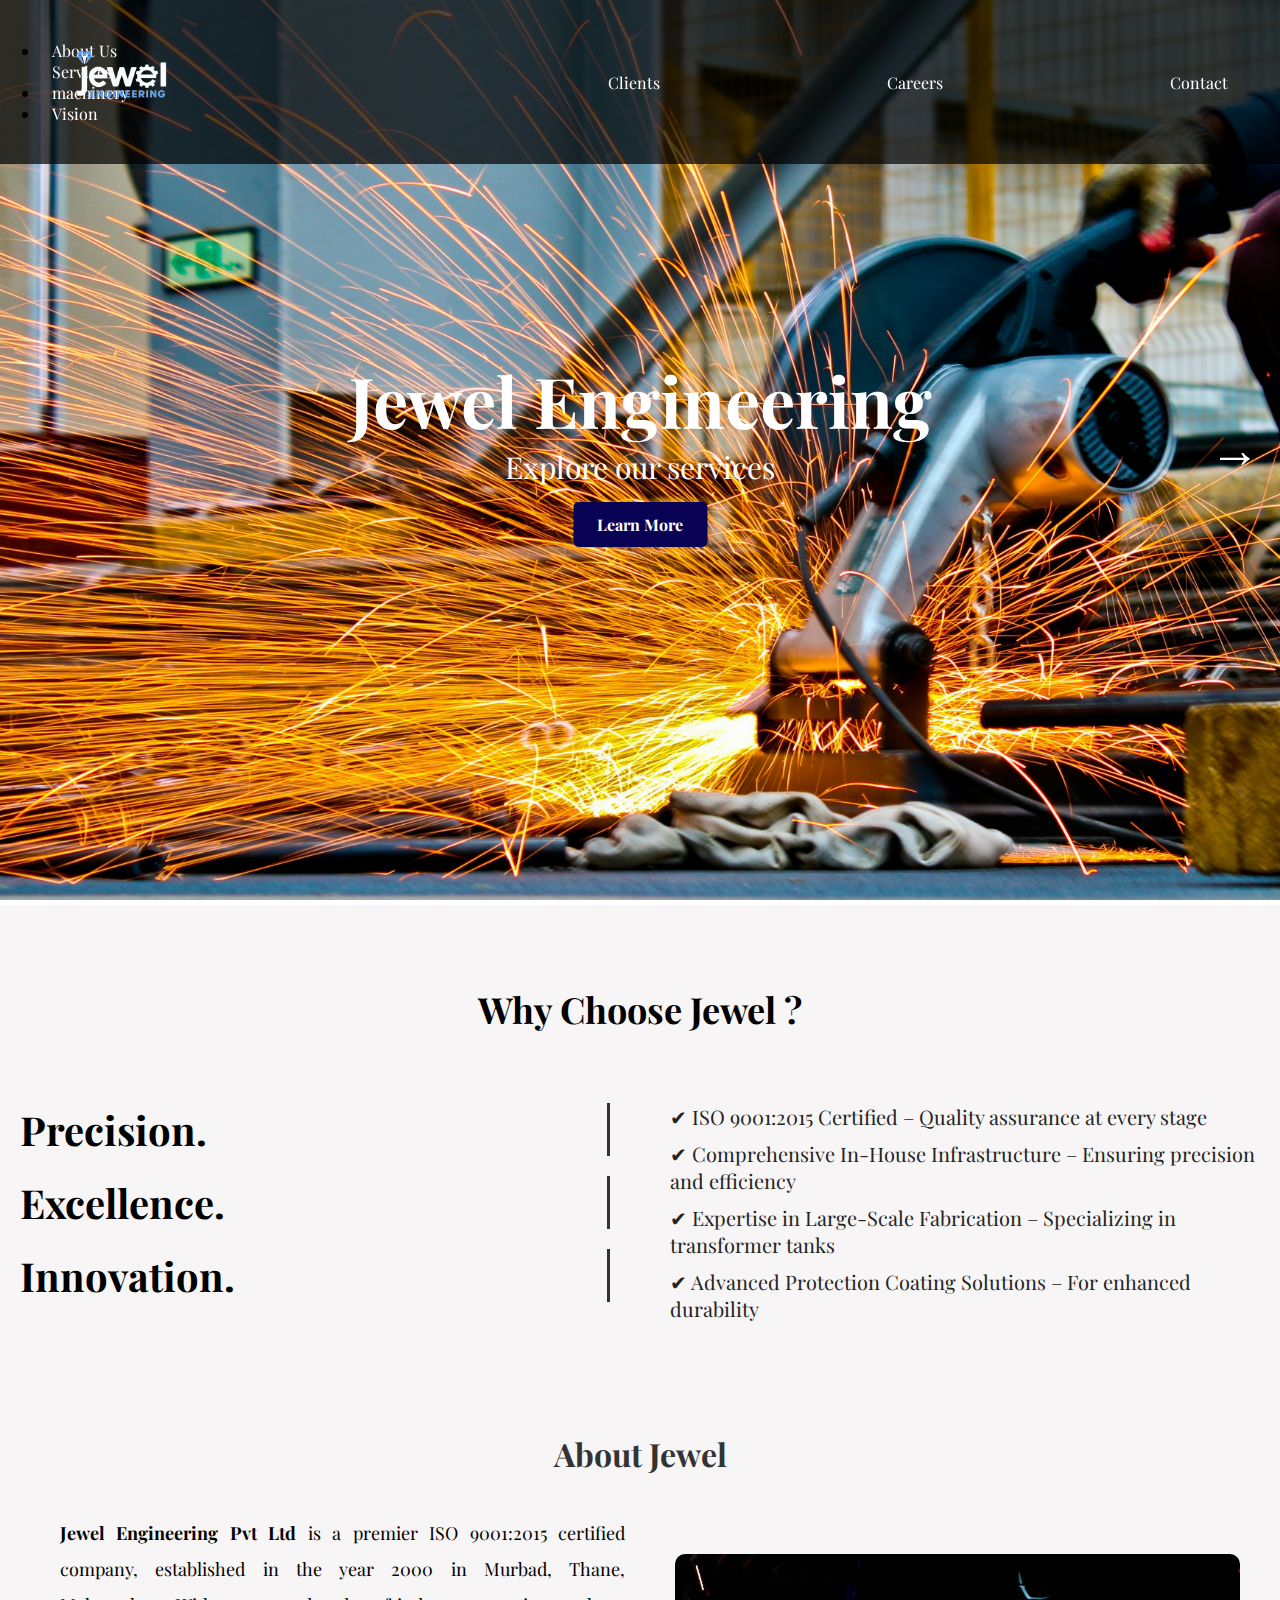
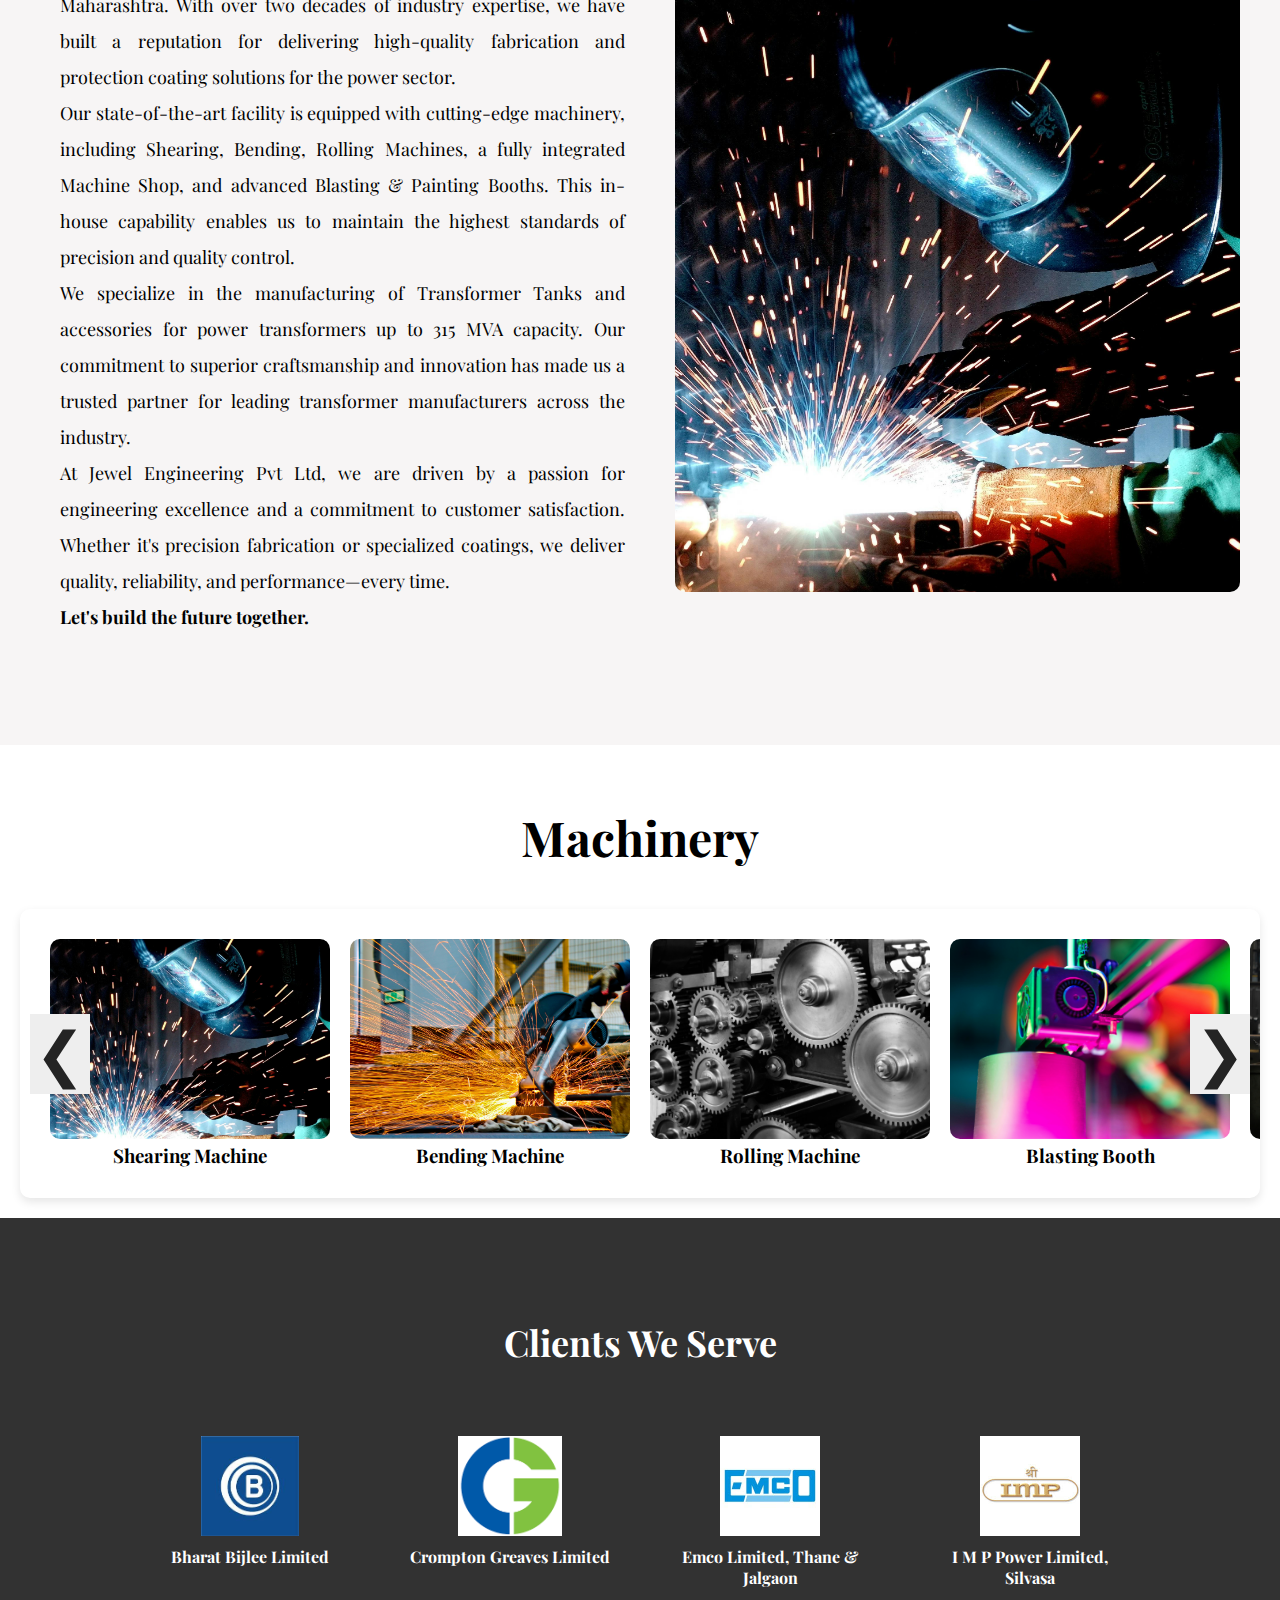
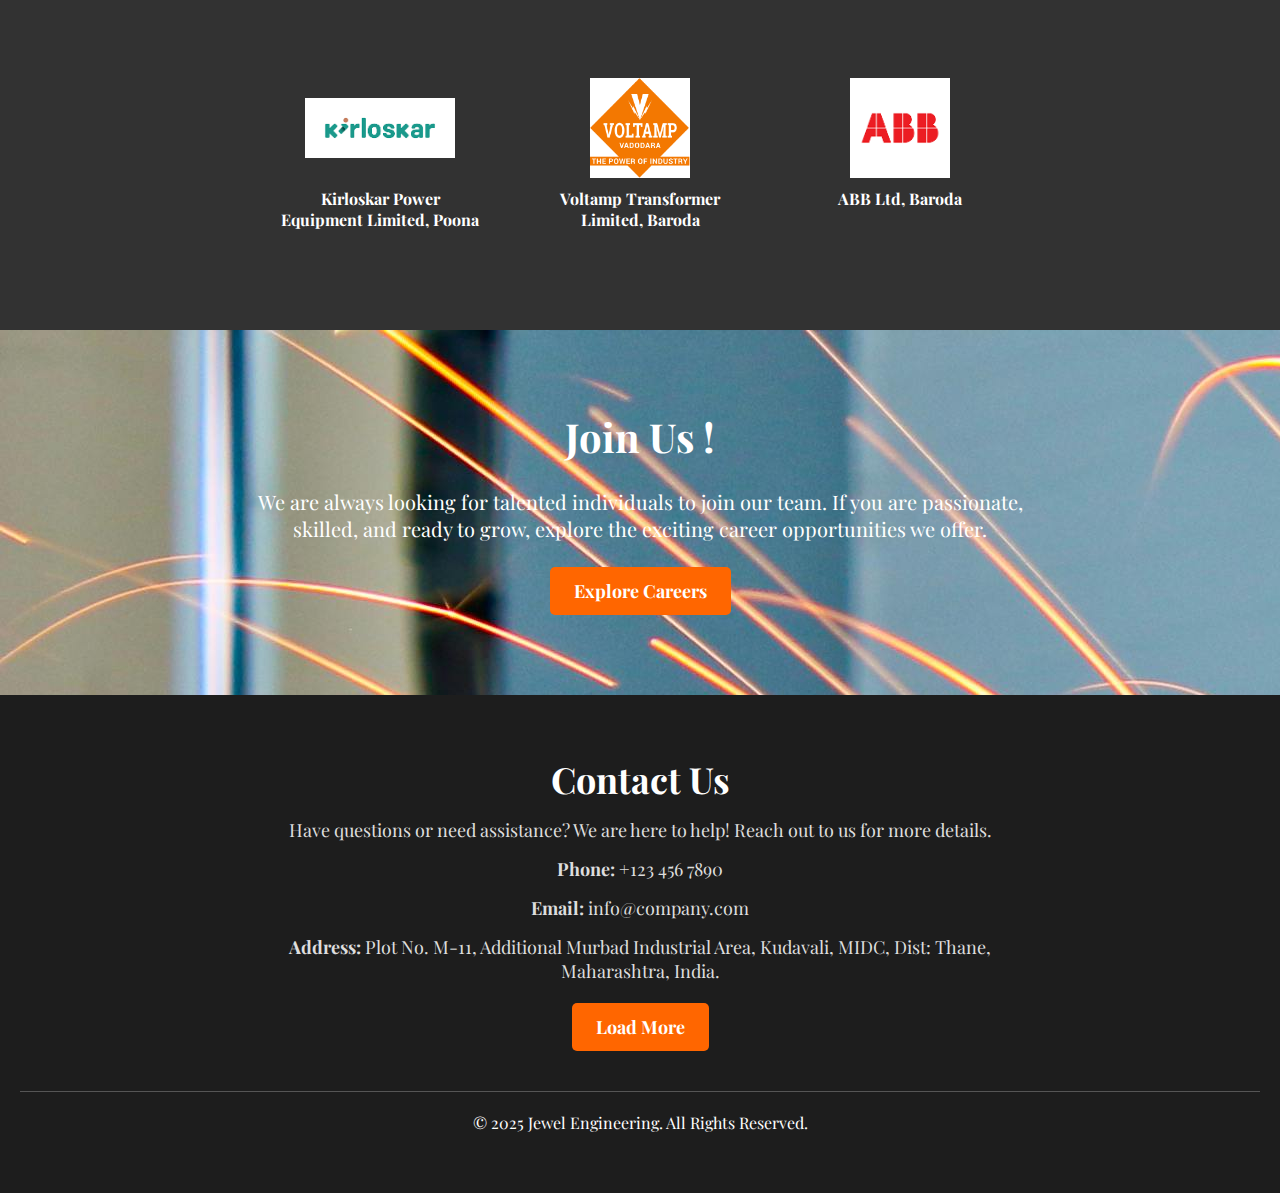
<file: Index.html>
<!DOCTYPE html>
<html lang="en">
<head>
    <meta charset="UTF-8">
    <meta name="viewport" content="width=device-width, initial-scale=1.0">
    <meta http-equiv="X-UA-Compatible" content="ie=edge">
    <title>Home Page</title>
    <link href="https://fonts.googleapis.com/css2?family=Poppins:wght@400;600&display=swap" rel="stylesheet">
    <link rel="stylesheet" href="style.css">
</head>
<body>

    <!-- Navbar Section -->
    <nav class="navbar">
        <div class="nav-container">
            <!-- Left Links -->
            <div class="nav-left">
                <ul>
                    <li><a href="#about-us">About Us</a></li>
                    <li class="dropdown">
                        <a href="services.html" id="servicesMenu">Services</a>
                        <ul class="dropdown-menu" id="dropdownMenu">
                            <li><a href="services.html?section=General-Fabrications">General Fabrications</a></li>
                            <li><a href="services.html?section=sheet-facility">SHEET FACILITY</a></li>
                            <li><a href="services.html?section=bending-facility">BENDING FACILITY</a></li>
                            <li><a href="services.html?section=rolling-facility">ROLLING FACILITY</a></li>
                            <li><a href="services.html?section=blasting-painting">BLASTING & PAINTING SERVICES</a></li>
                            <li><a href="services.html?section=non-ferrous-welding">NON FERROUS WELDING</a></li>
                            <li><a href="services.html?section=pneumatic-testing">PNEUMATIC TESTING SERVICES</a></li>
                            <li><a href="services.html?section=vacuum-testing">VACUUM TESTING SERVICES</a></li>
                        </ul>
                    </li>
                    <li><a href="#machinery-section">machinery</a></li>
                    <li><a href="#">Vision</a></li>
                </ul>
            </div>
            
            <!-- Logo (Centered) -->
            <div class="logo">
                <a href="index.html">
                <img src="Jewel_logo_withoutBG.png" alt="Jewel Engineering">   
            </div>
                    <li><a href="#clients-section">Clients</a></li>
                    <li><a href="Careers.HTML"  id="Careers">Careers</a></li>
                    <li><a href="Contact.HTML" id="Contact">Contact</a></li>
                </ul>
            </div>
        </div>
    </nav>

    <!-- Background Image Section (Slider) -->
    <section class="hero">
        <div class="slider">
            <!-- Slide 1 -->
            <div class="slide active">
                <img src="image2.jpg" alt="Image 1">
                <div class="text-overlay">
                    <h1>Jewel Engineering</h1>
                    <p>Explore our services </p>
                    <a href="services.html" class="slide-btn">Learn More</a>
                </div>
            </div>
            <!-- Slide 2 -->
            <div class="slide">
                <img src="image1.jpg" alt="Image 2">
                <div class="text-overlay">
                    <h1>Innovative Solutions</h1>
                    <p>We provide cutting-edge solutions to help your business grow.</p>
                    <a href="#machinery-section" class="slide-btn">Learn More</a>
                </div>
            </div>
            <!-- Slide 3 -->
            <div class="slide">
                <img src="image3.jpg" alt="Image 3">
                <div class="text-overlay">
                    <h1>Our Vision</h1>
                    <p>Our vision is to lead the market with excellence and integrity.</p>
                    <a href="#clients-section" class="slide-btn">Learn More</a>
                </div>
            </div>
            <!-- Slide 4 -->
            <div class="slide">
                <img src="image4.jpg" alt="Image 4">
                <div class="text-overlay">
                    <h1>Quality Products</h1>
                    <p>We ensure the best quality for all our products and services.</p>
                    <a href="services.html" class="slide-btn">Learn More</a>
                </div>
            </div>
            <!-- Slide 5 -->
            <div class="slide">
                <img src="image5.jpg" alt="Image 5">
                <div class="text-overlay">
                    <h1>Join Us Today</h1>
                    <p>Become part of a team that values creativity and innovation.</p>
                    <a href="Careers.HTML" class="slide-btn">Learn More</a>
                </div>
            </div>
        </div>

        <!-- Arrow to slide -->
        <div class="slider-arrow">
            <button id="next" onclick="nextSlide()">→</button>
        </div>
    </section>

    <!-- About Us Section -->
    <section id="about-us" class="about-us">
        <!-- Why Choose Jewel Section -->
        <div class="why-choose">
            <h1 class="headline">Why Choose Jewel ?</h1>
        </div>
        <div class="choose-sections">
            <div class="left-side">
                <div class="typing-text" id="typingEffect1"></div>
                <div class="typing-text" id="typingEffect2"></div>
                <div class="typing-text" id="typingEffect3"></div>
            </div>
            <div class="right-side">
                <ul class="features">
                    <li>✔ ISO 9001:2015 Certified – Quality assurance at every stage</li>
                    <li>✔ Comprehensive In-House Infrastructure – Ensuring precision and efficiency</li>
                    <li>✔ Expertise in Large-Scale Fabrication – Specializing in transformer tanks</li>
                    <li>✔ Advanced Protection Coating Solutions – For enhanced durability</li>
                </ul>
            </div>
        </div>

        <!-- History of Jewel Section -->
        <div class="history-section">
            <h2 class="history-headline">About Jewel</h2>
            <div class="history-content">
                <div class="history-text">
                    <p>
                        <b>Jewel Engineering Pvt Ltd</b> is a premier ISO 9001:2015 certified company, established in the year 2000 in Murbad, Thane, Maharashtra. With over two decades of industry expertise, we have built a reputation for delivering high-quality fabrication and protection coating solutions for the power sector.
                    </p>
                    <p>
                        Our state-of-the-art facility is equipped with cutting-edge machinery, including Shearing, Bending, Rolling Machines, a fully integrated Machine Shop, and advanced Blasting & Painting Booths. This in-house capability enables us to maintain the highest standards of precision and quality control.
                    </p>
                    <p>
                        We specialize in the manufacturing of Transformer Tanks and accessories for power transformers up to 315 MVA capacity. Our commitment to superior craftsmanship and innovation has made us a trusted partner for leading transformer manufacturers across the industry.
                    </p>
                    <p>
                        At Jewel Engineering Pvt Ltd, we are driven by a passion for engineering excellence and a commitment to customer satisfaction. Whether it's precision fabrication or specialized coatings, we deliver quality, reliability, and performance—every time.
                    </p>
                    <p>
                        <b>Let's build the future together.</b>
                    </p>
                </div>
                <div class="history-image">
                    <img src="image1.jpg" alt="Jewel Engineering Facility">
                </div>
            </div>
        </div>

    </section>

    <!-- Machinery Section -->
<section id="machinery-section" class="machinery-section">
    <h2 class="machinery-header">Machinery</h2>


    <!-- Slider Container -->
    <div class="carousel-container">
        <div class="carousel-wrapper">
            <div class="carousel">
                <!-- Machinery Items -->
                <div class="machinery-item">
                    <img src="image1.jpg" alt="Machinery 1">
                    <h3>Shearing Machine</h3>
                </div>
                <div class="machinery-item">
                    <img src="image2.jpg" alt="Machinery 2">
                    <h3>Bending Machine</h3>
                </div>
                <div class="machinery-item">
                    <img src="image3.jpg" alt="Machinery 3">
                    <h3>Rolling Machine</h3>
                </div>
                <div class="machinery-item">
                    <img src="image4.jpg" alt="Machinery 4">
                    <h3>Blasting Booth</h3>
                </div>
                <div class="machinery-item">
                    <img src="image5.jpg" alt="Machinery 5">
                    <h3>Painting Booth</h3>
                </div>
                <div class="machinery-item">
                    <img src="image2.jpg" alt="Machinery 6">
                    <h3>Transformer Assembly</h3>
                </div>
                <div class="machinery-item">
                    <img src="image4.jpg" alt="Machinery 7">
                    <h3>Welding Machine</h3>
                </div>
                <div class="machinery-item">
                    <img src="image2.jpg" alt="Machinery 8">
                    <h3>Hydraulic Press</h3>
                </div>
                <div class="machinery-item">
                    <img src="image5.jpg" alt="Machinery 9">
                    <h3>Cutting Machine</h3>
                </div>
                <div class="machinery-item">
                    <img src="image1.jpg" alt="Machinery 10">
                    <h3>Finishing Machine</h3>
                </div>
            </div>
        </div>
        <!-- Slider Navigation Arrows -->
        <button class="prev" onclick="moveSlide(-1)">&#10094;</button>
        <button class="next" onclick="moveSlide(1)">&#10095;</button>
    </div>
</section>

<section id="clients-section" class="clients-section">
    <h2 class="clients-header">Clients We Serve</h2>
    <div class="clients-grid">
        <div class="client">
            <img src="B.jpg" alt="Bharat Bijlee Limited">
            <p>Bharat Bijlee Limited</p>
        </div>
        <div class="client">
            <img src="C.png" alt="Crompton Greaves Limited">
            <p>Crompton Greaves Limited</p>
        </div>
        <div class="client">
            <img src="EMCO.jpg" alt="Emco Limited">
            <p>Emco Limited, Thane & Jalgaon</p>
        </div>
        <div class="client">
            <img src="IMP.jpg" alt="IMP Power Limited">
            <p>I M P Power Limited, Silvasa</p>
        </div>
        <div class="client">
            <img src="KILOSKAR.png" alt="Kirloskar Power Equipment Limited">
            <p>Kirloskar Power Equipment Limited, Poona</p>
        </div>
        <div class="client">
            <img src="VOL.png" alt="Voltamp Transformer Limited">
            <p>Voltamp Transformer Limited, Baroda</p>
        </div>
        <div class="client">
            <img src="ABB 1.png" alt="ABB Ltd">
            <p>ABB Ltd, Baroda</p>
        </div>
    </div>
</section>

<section class="join-us">
    <div class="join-content">
        <h2>Join Us ! </h2>
        <p>We are always looking for talented individuals to join our team. If you are passionate, skilled, and ready to grow, explore the exciting career opportunities we offer.</p>
        <a href="careers.html" class="join-btn">Explore Careers</a>
    </div>
</section>

<section class="contact-footer">
    <div class="contact-container">
        <h2>Contact Us</h2>
        <p>Have questions or need assistance? We are here to help! Reach out to us for more details.</p>
        
        <div class="contact-details">
            <p><strong>Phone:</strong> +123 456 7890</p>
            <p><strong>Email:</strong> info@company.com</p>
            <p><strong>Address:</strong> Plot No. M-11, Additional Murbad Industrial Area, Kudavali, MIDC, Dist: Thane, Maharashtra, India.</p>
        </div>

        <a href="contact.html" class="contact-btn">Load More</a>
    </div>

    <div class="footer">
        <p>&copy; 2025 Jewel Engineering. All Rights Reserved.</p>
    </div>
</section>

    <script src="script.js"></script>
</body>
</html>
</file>
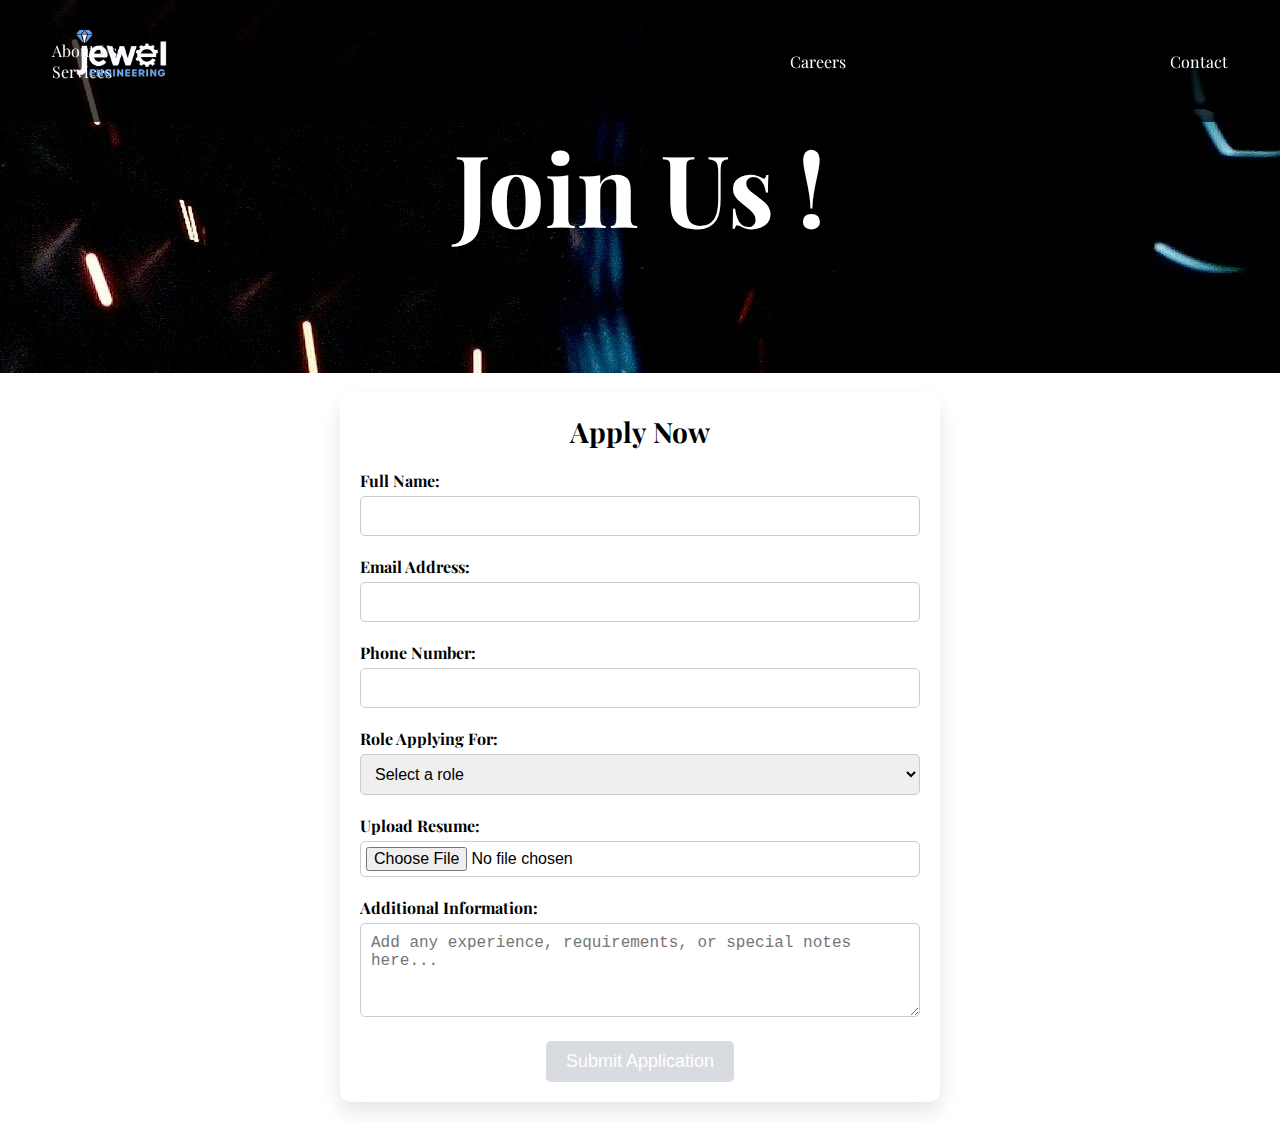
<file: Careers.HTML>
<!DOCTYPE html>
<html lang="en">
<head>
    <meta charset="UTF-8">
    <meta name="viewport" content="width=device-width, initial-scale=1.0">
    <title>Careers</title>
    <link rel="stylesheet" href="style.css">
</head>
<body>

   <!-- Navbar Section -->
   <nav class="navbar">
    <div class="nav-container">
        <!-- Left Links -->
        <div class="nav-left">
            <ul>
                <li><a href="Index.html">About Us</a></li>
                <li class="dropdown">
                    <a href="services.html" id="servicesMenu">Services</a>
                    <ul class="dropdown-menu" id="dropdownMenu">
                        <li><a href="services.html?section=General-Fabrications">General Fabrications</a></li>
                        <li><a href="services.html?section=sheet-facility">SHEET FACILITY</a></li>
                        <li><a href="services.html?section=bending-facility">BENDING FACILITY</a></li>
                        <li><a href="services.html?section=rolling-facility">ROLLING FACILITY</a></li>
                        <li><a href="services.html?section=blasting-painting">BLASTING & PAINTING SERVICES</a></li>
                        <li><a href="services.html?section=non-ferrous-welding">NON FERROUS WELDING</a></li>
                        <li><a href="services.html?section=pneumatic-testing">PNEUMATIC TESTING SERVICES</a></li>
                        <li><a href="services.html?section=vacuum-testing">VACUUM TESTING SERVICES</a></li>
                    </ul>
                </li>
                
            </ul>
        </div>
        
        <!-- Logo (Centered) -->
        <div class="logo">
            <a href="index.html">
            <img src="Jewel_logo_withoutBG.png" alt="Jewel Engineering">   
        </div>
                
                <li><a href="Careers.HTML"  id="Careers">Careers</a></li>
                <li><a href="Contact.HTML" id="Contact">Contact</a></li>
            </ul>
        </div>
    </div>
</nav>

    <!-- Career Headline Section -->
    <section class="career-header">
        <h1>Join Us ! </h1>
    </section>

    <!-- Job Application Form -->
<section class="application-form">
    <h2>Apply Now</h2>
    <form action="Submit.php" method="POST" enctype="multipart/form-data">
        <input type="hidden" name="form_type" value="career">

        <div class="form-group">
            <label for="name">Full Name:</label>
            <input type="text" id="name" name="name" required>
        </div>
        
        <div class="form-group">
            <label for="email">Email Address:</label>
            <input type="email" id="email" name="email" required>
        </div>
        
        <div class="form-group">
            <label for="phone">Phone Number:</label>
            <input type="tel" id="phone" name="phone" required>
        </div>

        <div class="form-group">
            <label for="job-role">Role Applying For:</label>
            <select id="job-role" name="job-role" required>
                <option value="" disabled selected>Select a role</option>
                <option value="Welder">Welder</option>
                <option value="Electrician">Electrician</option>
                <option value="Machine Operator">Machine Operator</option>
                <option value="Painter">Painter</option>
                <option value="Fabricator">Fabricator</option>
                <option value="Accountant">Accountant</option>
            </select>
        </div>

        <div class="form-group">
            <label for="resume">Upload Resume:</label>
            <input type="file" id="resume" name="resume" accept=".pdf,.doc,.docx" required>
        </div>

        <!-- Comment Box -->
        <div class="form-group">
            <label for="comments">Additional Information:</label>
            <textarea id="comments" name="comments" rows="4" placeholder="Add any experience, requirements, or special notes here..."></textarea>
        </div>

        <button type="submit" class="submit-btn">Submit Application</button>
    </form>
</section>

    
        
    <script> 
    
   
    document.addEventListener("DOMContentLoaded", function () {
    const dropdownMenu = document.querySelector(".dropdown-menu");

    // Ensure dropdown is hidden on page load
    dropdownMenu.style.display = "none";

    // Handle hover event to show/hide the dropdown properly
    const servicesMenu = document.querySelector(".dropdown");
    servicesMenu.addEventListener("mouseenter", () => {
        dropdownMenu.style.display = "block";
        setTimeout(() => {
            dropdownMenu.style.opacity = "1";
            dropdownMenu.style.visibility = "visible";
        }, 10);
    });

    servicesMenu.addEventListener("mouseleave", () => {
        dropdownMenu.style.opacity = "0";
        dropdownMenu.style.visibility = "hidden";
        setTimeout(() => {
            dropdownMenu.style.display = "none";
        }, 300);
    });
});

    
    
    </script>
    
    <script src="script.js"></script>
</body>
</html>
</file>
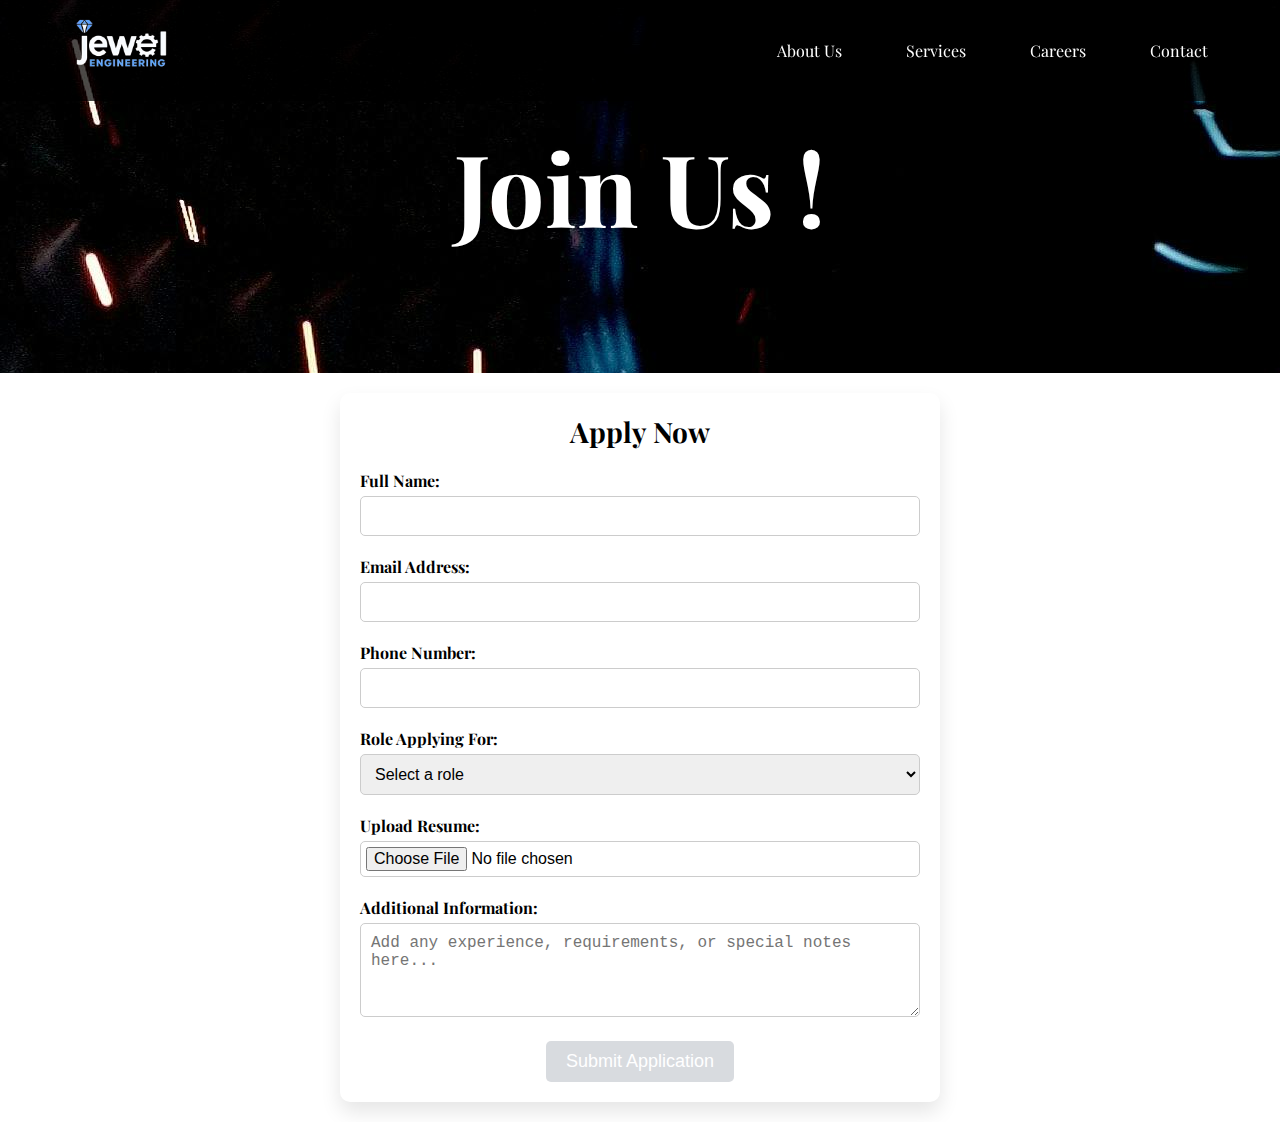
<file: careers.HTML>
<!DOCTYPE html>
<html lang="en">
<head>
    <meta charset="UTF-8">
    <meta name="viewport" content="width=device-width, initial-scale=1.0">
    <title>Careers</title>
    <link rel="stylesheet" href="style.css">
</head>
<body>

   <!-- Navbar Section -->
   <nav class="navbar">
        
    <div class="nav-container">
        <button class="menu-toggle" id="menuToggle">&#9776;</button>   
  
      <!-- Left Navigation -->
     <div class= "nav-links" id="navLinks">
        
        <ul>
          <li><a href="index.html">About Us</a></li>
          <li class="dropdown">
            <a href="services.html" id="servicesMenu">Services</a>
            <ul class="dropdown-menu" id="dropdownMenu">
              <li><a href="services.html?section=General-Fabrications">General Fabrications</a></li>
              <li><a href="services.html?section=sheet-facility">Sheet Facility</a></li>
              <li><a href="services.html?section=bending-facility">Bending Facility</a></li>
              <li><a href="services.html?section=rolling-facility">Rolling Facility</a></li>
              <li><a href="services.html?section=blasting-painting">Blasting & Painting</a></li>
              <li><a href="services.html?section=non-ferrous-welding">Non Ferrous Welding</a></li>
              <li><a href="services.html?section=pneumatic-testing">Pneumatic Testing</a></li>
              <li><a href="services.html?section=vacuum-testing">Vacuum Testing</a></li>
            </ul>
          </li>
          <li><a href="Careers.HTML" id="Careers">Careers</a></li>
          <li><a href="Contact.HTML" id="Contact">Contact</a></li>
          
        </ul>
      </div>
  
      <div class="logo">
        <a href="index.html">
          <img src="Jewel_logo_withoutBG.png" alt="Jewel Engineering">
        </a>
      </div>

    </div>
  </nav>

    <!-- Career Headline Section -->
    <section class="career-header">
        <h1>Join Us ! </h1>
    </section>

    <!-- Job Application Form -->
<section class="application-form">
    <h2>Apply Now</h2>
    <form action="Submit.php" method="POST" enctype="multipart/form-data">
        <input type="hidden" name="form_type" value="career">
        <div class="form-group">
            <label for="name">Full Name:</label>
            <input type="text" id="name" name="name" required>
        </div>
        
        <div class="form-group">
            <label for="email">Email Address:</label>
            <input type="email" id="email" name="email" required>
        </div>
        
        <div class="form-group">
            <label for="phone">Phone Number:</label>
            <input type="tel" id="phone" name="phone" required>
        </div>

        <div class="form-group">
            <label for="job-role">Role Applying For:</label>
            <select id="job-role" name="job-role" required>
                <option value="" disabled selected>Select a role</option>
                <option value="Welder">Welder</option>
                <option value="Electrician">Electrician</option>
                <option value="Machine Operator">Machine Operator</option>
                <option value="Painter">Painter</option>
                <option value="Fabricator">Fabricator</option>
                <option value="Accountant">Accountant</option>
            </select>
        </div>

        <div class="form-group">
            <label for="resume">Upload Resume:</label>
            <input type="file" id="resume" name="resume" accept=".pdf,.doc,.docx" required>
        </div>

        <!-- Comment Box -->
        <div class="form-group">
            <label for="comments">Additional Information:</label>
            <textarea id="comments" name="comments" rows="4" placeholder="Add any experience, requirements, or special notes here..."></textarea>
        </div>

        <button type="submit" class="submit-btn">Submit Application</button>
    </form>
</section>

    
        
    <script> 
    
   
    document.addEventListener("DOMContentLoaded", function () {
    const dropdownMenu = document.querySelector(".dropdown-menu");

    // Ensure dropdown is hidden on page load
    dropdownMenu.style.display = "none";

    // Handle hover event to show/hide the dropdown properly
    const servicesMenu = document.querySelector(".dropdown");
    servicesMenu.addEventListener("mouseenter", () => {
        dropdownMenu.style.display = "block";
        setTimeout(() => {
            dropdownMenu.style.opacity = "1";
            dropdownMenu.style.visibility = "visible";
        }, 10);
    });

    servicesMenu.addEventListener("mouseleave", () => {
        dropdownMenu.style.opacity = "0";
        dropdownMenu.style.visibility = "hidden";
        setTimeout(() => {
            dropdownMenu.style.display = "none";
        }, 300);
    });
});

document.addEventListener("DOMContentLoaded", function () {
  document.getElementById('menuToggle').addEventListener('click', function () {
    document.getElementById('navLinks').classList.toggle('show');
  });
});

document.querySelectorAll('.nav-links a').forEach(link => {
  link.addEventListener('click', function () {
    document.getElementById('navLinks').classList.remove('show');
  });
});

    
    
    </script>
    
    <script src="script.js"></script>
</body>
</html>
</file>
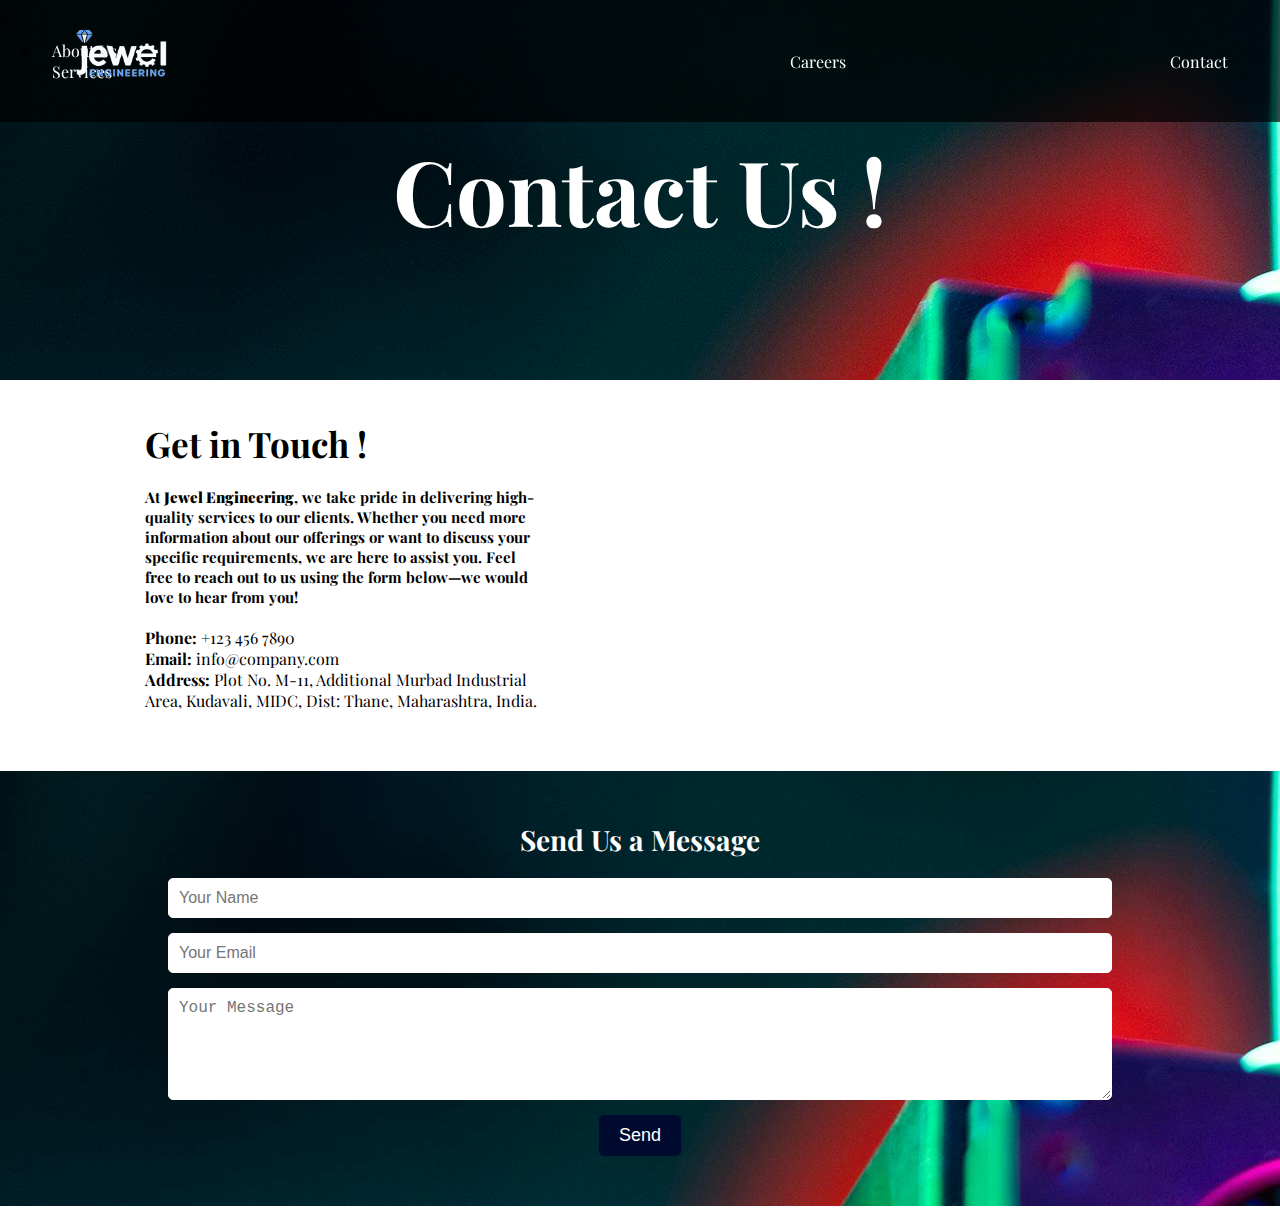
<file: Contact.HTML>
<!DOCTYPE html>
<html lang="en">
<head>
    <meta charset="UTF-8">
    <meta name="viewport" content="width=device-width, initial-scale=1.0">
    <title>Careers</title>
    <link rel="stylesheet" href="style.css">
</head>
<body>

   <!-- Navbar Section -->
   <nav class="navbar">
    <div class="nav-container">
        <!-- Left Links -->
        <div class="nav-left">
            <ul>
                <li><a href="Index.html">About Us</a></li>
                <li class="dropdown">
                    <a href="services.html" id="servicesMenu">Services</a>
                    <ul class="dropdown-menu" id="dropdownMenu">
                        <li><a href="services.html?section=General-Fabrications">General Fabrications</a></li>
                        <li><a href="services.html?section=sheet-facility">SHEET FACILITY</a></li>
                        <li><a href="services.html?section=bending-facility">BENDING FACILITY</a></li>
                        <li><a href="services.html?section=rolling-facility">ROLLING FACILITY</a></li>
                        <li><a href="services.html?section=blasting-painting">BLASTING & PAINTING SERVICES</a></li>
                        <li><a href="services.html?section=non-ferrous-welding">NON FERROUS WELDING</a></li>
                        <li><a href="services.html?section=pneumatic-testing">PNEUMATIC TESTING SERVICES</a></li>
                        <li><a href="services.html?section=vacuum-testing">VACUUM TESTING SERVICES</a></li>
                    </ul>
                </li>
                
            </ul>
        </div>
        
        <!-- Logo (Centered) -->
        <div class="logo">
            <a href="index.html">
            <img src="Jewel_logo_withoutBG.png" alt="Jewel Engineering">   
        </div>
                
                <li><a href="Careers.HTML"  id="Careers">Careers</a></li>
                <li><a href="Contact.HTML" id="Contact">Contact</a></li>
            </ul>
        </div>
    </div>
</nav>

  <!-- Contact Us Header -->
  <header class="contact-header">
    <h1>Contact Us ! </h1>
</header>

<!-- Contact Section -->
<section class="contact-section">
    <div class="contact-info">
        <h2>Get in Touch ! </h2>
        <h1>At <B>Jewel Engineering</B>, we take pride in delivering high-quality services to our clients. Whether you need more information about our offerings or want to discuss your specific requirements, we are here to assist you. Feel free to reach out to us using the form below—we would love to hear from you!</H1>
        <p><strong>Phone:</strong> +123 456 7890</p>
        
        <p><strong>Email:</strong> info@company.com</p>
    
        <p><strong>Address:</strong> Plot No. M-11, Additional Murbad Industrial Area, Kudavali, MIDC, Dist: Thane, Maharashtra, India.</p>
    </div>
    
    <!-- Google Map -->
    <div class="map">
        <iframe src="https://www.google.com/maps/embed?pb=!1m18!1m12!1m3!1d3770.9910620114615!2d73.46121837505617!3d19.247874147037053!2m3!1f0!2f0!3f0!3m2!1i1024!2i768!4f13.1!3m3!1m2!1s0x3be797b2c6c3b3ff%3A0x1f09c8e47649d9cd!2sAdditional%20Murbad%20Industrial%20Area%2C%20Kudavali%2C%20Maharashtra%20421002!5e0!3m2!1sen!2sin!4v1711824734897!5m2!1sen!2sin" width="100%" height="300" style="border:0;" allowfullscreen="" loading="lazy"></iframe>
    </div>
</section>

<!-- Contact Form -->
<section class="contact-form">
    <h2>Send Us a Message</h2>
    <form action="Submit.php" method="POST">
        <input type="hidden" name="form_type" value="contact">

        <input type="text" name="name" placeholder="Your Name" required>
        <input type="email" name="email" placeholder="Your Email" required>
        <textarea name="message" placeholder="Your Message" rows="5" required></textarea>
        <button type="submit">Send</button>
    </form>       
    
</section>
    <script> 
    
   
        document.addEventListener("DOMContentLoaded", function () {
        const dropdownMenu = document.querySelector(".dropdown-menu");
    
        // Ensure dropdown is hidden on page load
        dropdownMenu.style.display = "none";
    
        // Handle hover event to show/hide the dropdown properly
        const servicesMenu = document.querySelector(".dropdown");
        servicesMenu.addEventListener("mouseenter", () => {
            dropdownMenu.style.display = "block";
            setTimeout(() => {
                dropdownMenu.style.opacity = "1";
                dropdownMenu.style.visibility = "visible";
            }, 10);
        });
    
        servicesMenu.addEventListener("mouseleave", () => {
            dropdownMenu.style.opacity = "0";
            dropdownMenu.style.visibility = "hidden";
            setTimeout(() => {
                dropdownMenu.style.display = "none";
            }, 300);
        });
    });  
        
        </script>
    <script src="script.js"></script>
</body>
</html>
</file>
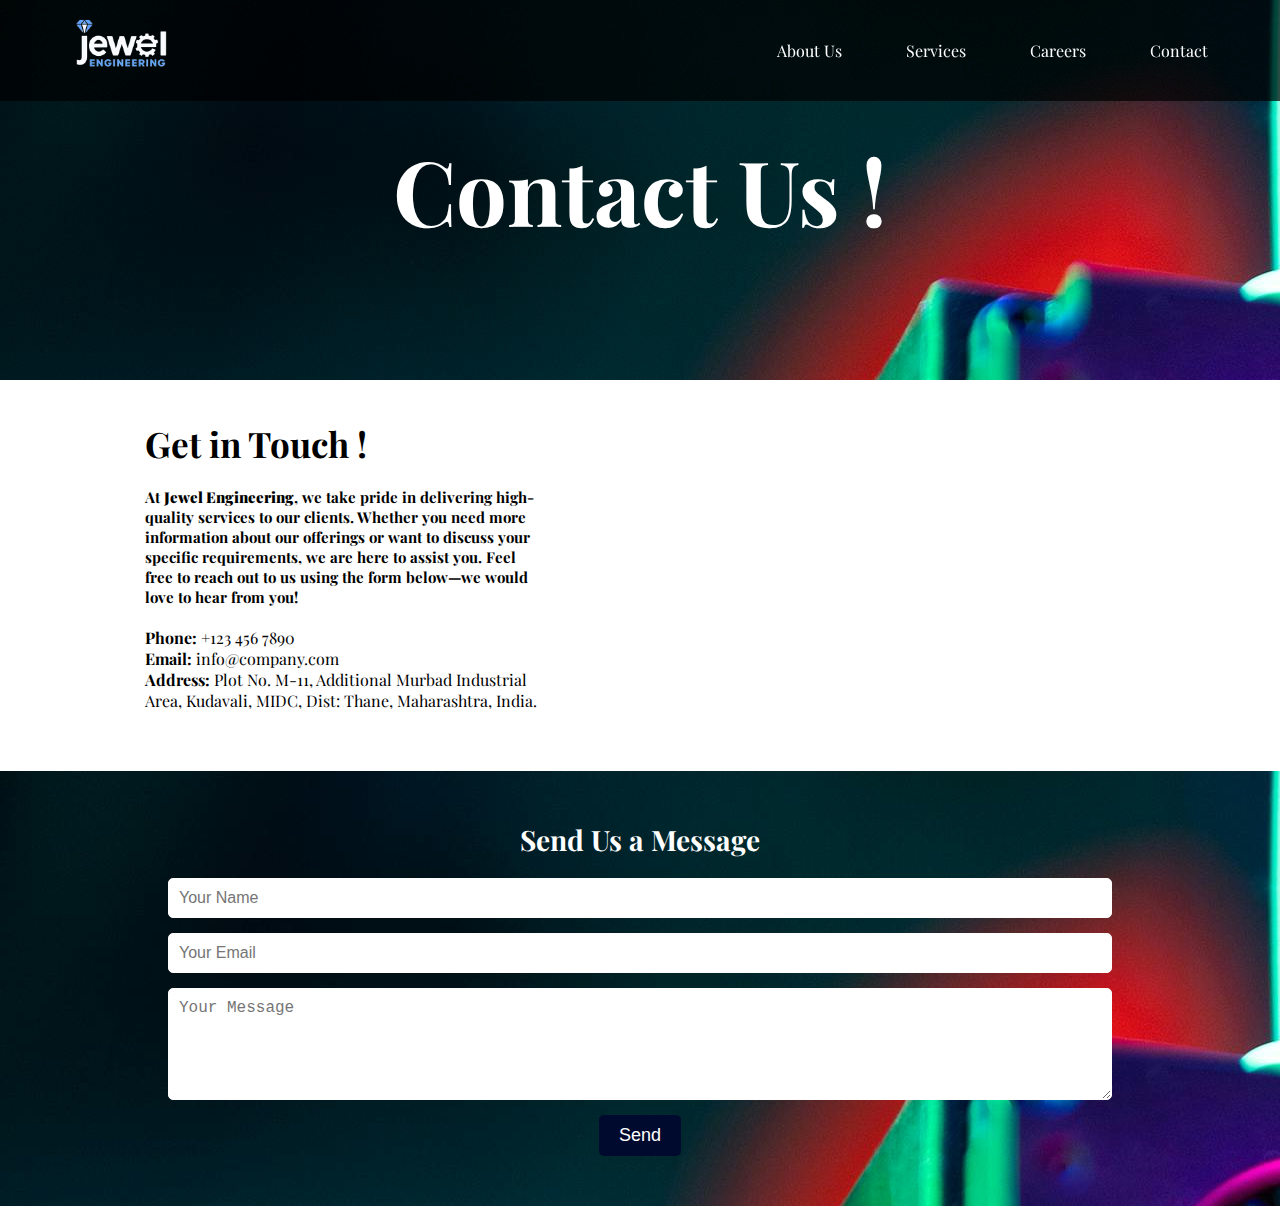
<file: contact.HTML>
<!DOCTYPE html>
<html lang="en">
<head>
    <meta charset="UTF-8">
    <meta name="viewport" content="width=device-width, initial-scale=1.0">
    <title>Careers</title>
    <link rel="stylesheet" href="style.css">
</head>
<body>

   <!-- Navbar Section -->
   <nav class="navbar">
        
    <div class="nav-container">
        <button class="menu-toggle" id="menuToggle">&#9776;</button>   
  
      <!-- Left Navigation -->
     <div class= "nav-links" id="navLinks">
        
        <ul>
          <li><a href="index.html">About Us</a></li>
          <li class="dropdown">
            <a href="services.html" id="servicesMenu">Services</a>
            <ul class="dropdown-menu" id="dropdownMenu">
              <li><a href="services.html?section=General-Fabrications">General Fabrications</a></li>
              <li><a href="services.html?section=sheet-facility">Sheet Facility</a></li>
              <li><a href="services.html?section=bending-facility">Bending Facility</a></li>
              <li><a href="services.html?section=rolling-facility">Rolling Facility</a></li>
              <li><a href="services.html?section=blasting-painting">Blasting & Painting</a></li>
              <li><a href="services.html?section=non-ferrous-welding">Non Ferrous Welding</a></li>
              <li><a href="services.html?section=pneumatic-testing">Pneumatic Testing</a></li>
              <li><a href="services.html?section=vacuum-testing">Vacuum Testing</a></li>
            </ul>
          </li>
          <li><a href="Careers.HTML" id="Careers">Careers</a></li>
          <li><a href="Contact.HTML" id="Contact">Contact</a></li>
          
        </ul>
      </div>
  
      <div class="logo">
        <a href="index.html">
          <img src="Jewel_logo_withoutBG.png" alt="Jewel Engineering">
        </a>
      </div>

    </div>
  </nav>

  <!-- Contact Us Header -->
  <header class="contact-header">
    <h1>Contact Us ! </h1>
</header>

<!-- Contact Section -->
<section class="contact-section">
    <div class="contact-info">
        <h2>Get in Touch ! </h2>
        <h1>At <B>Jewel Engineering</B>, we take pride in delivering high-quality services to our clients. Whether you need more information about our offerings or want to discuss your specific requirements, we are here to assist you. Feel free to reach out to us using the form below—we would love to hear from you!</H1>
        <p><strong>Phone:</strong> +123 456 7890</p>
        
        <p><strong>Email:</strong> info@company.com</p>
    
        <p><strong>Address:</strong> Plot No. M-11, Additional Murbad Industrial Area, Kudavali, MIDC, Dist: Thane, Maharashtra, India.</p>
    </div>
    
    <!-- Google Map -->
    <div class="map">
        <iframe src="https://www.google.com/maps/embed?pb=!1m18!1m12!1m3!1d3770.9910620114615!2d73.46121837505617!3d19.247874147037053!2m3!1f0!2f0!3f0!3m2!1i1024!2i768!4f13.1!3m3!1m2!1s0x3be797b2c6c3b3ff%3A0x1f09c8e47649d9cd!2sAdditional%20Murbad%20Industrial%20Area%2C%20Kudavali%2C%20Maharashtra%20421002!5e0!3m2!1sen!2sin!4v1711824734897!5m2!1sen!2sin" width="100%" height="300" style="border:0;" allowfullscreen="" loading="lazy"></iframe>
    </div>
</section>

<!-- Contact Form -->
<section class="contact-form">
    <h2>Send Us a Message</h2>
    <form action="Submit.php" method="POST">
        <input type="hidden" name="form_type" value="contact">
        <input type="text" name="name" placeholder="Your Name" required>
        <input type="email" name="email" placeholder="Your Email" required>
        <textarea name="message" placeholder="Your Message" rows="5" required></textarea>
        <button type="submit">Send</button>
    </form>       
    
</section>
    <script> 
    
   
        document.addEventListener("DOMContentLoaded", function () {
        const dropdownMenu = document.querySelector(".dropdown-menu");
    
        // Ensure dropdown is hidden on page load
        dropdownMenu.style.display = "none";
    
        // Handle hover event to show/hide the dropdown properly
        const servicesMenu = document.querySelector(".dropdown");
        servicesMenu.addEventListener("mouseenter", () => {
            dropdownMenu.style.display = "block";
            setTimeout(() => {
                dropdownMenu.style.opacity = "1";
                dropdownMenu.style.visibility = "visible";
            }, 10);
        });
    
        servicesMenu.addEventListener("mouseleave", () => {
            dropdownMenu.style.opacity = "0";
            dropdownMenu.style.visibility = "hidden";
            setTimeout(() => {
                dropdownMenu.style.display = "none";
            }, 300);
        });
    });  
    document.addEventListener("DOMContentLoaded", function () {
  document.getElementById('menuToggle').addEventListener('click', function () {
    document.getElementById('navLinks').classList.toggle('show');
  });
});

document.querySelectorAll('.nav-links a').forEach(link => {
  link.addEventListener('click', function () {
    document.getElementById('navLinks').classList.remove('show');
  });
});
        
        </script>
    <script src="script.js"></script>
</body>
</html>
</file>
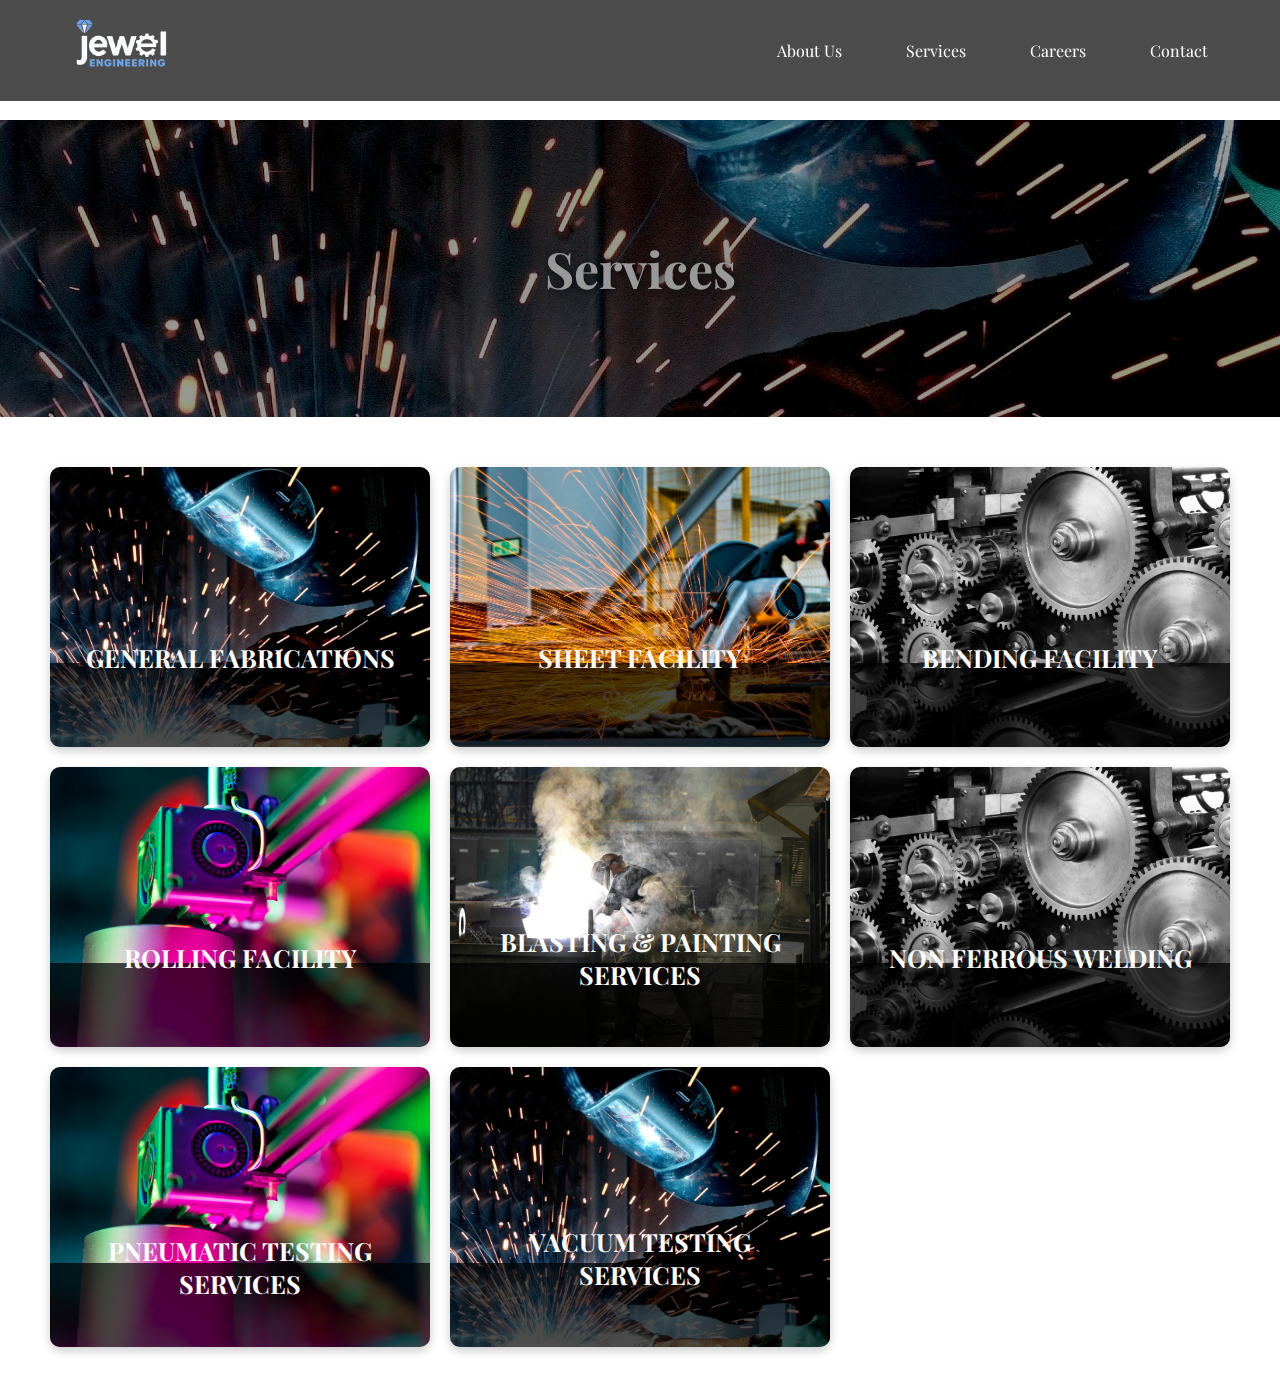
<file: services.html>
<!DOCTYPE html>
<html lang="en">
<head>
    <meta charset="UTF-8">
    <meta name="viewport" content="width=device-width, initial-scale=1.0">
    <meta http-equiv="X-UA-Compatible" content="ie=edge">
    <title>Home Page</title>
    <link href="https://fonts.googleapis.com/css2?family=Poppins:wght@400;600&display=swap" rel="stylesheet">
    <link rel="stylesheet" href="style.css">
</head>
<body>

    <!-- Navbar Section -->
    <nav class="navbar">
        
        <div class="nav-container">
            <button class="menu-toggle" id="menuToggle">&#9776;</button>   
      
          <!-- Left Navigation -->
         <div class= "nav-links" id="navLinks">
            
            <ul>
              <li><a href="index.html">About Us</a></li>
              <li class="dropdown">
                <a href="services.html" id="servicesMenu">Services</a>
                <ul class="dropdown-menu" id="dropdownMenu">
                  <li><a href="services.html?section=General-Fabrications">General Fabrications</a></li>
                  <li><a href="services.html?section=sheet-facility">Sheet Facility</a></li>
                  <li><a href="services.html?section=bending-facility">Bending Facility</a></li>
                  <li><a href="services.html?section=rolling-facility">Rolling Facility</a></li>
                  <li><a href="services.html?section=blasting-painting">Blasting & Painting</a></li>
                  <li><a href="services.html?section=non-ferrous-welding">Non Ferrous Welding</a></li>
                  <li><a href="services.html?section=pneumatic-testing">Pneumatic Testing</a></li>
                  <li><a href="services.html?section=vacuum-testing">Vacuum Testing</a></li>
                </ul>
              </li>
              <li><a href="Careers.HTML" id="Careers">Careers</a></li>
              <li><a href="Contact.HTML" id="Contact">Contact</a></li>
              
            </ul>
          </div>
      
          <div class="logo">
            <a href="index.html">
              <img src="Jewel_logo_withoutBG.png" alt="Jewel Engineering">
            </a>
          </div>

        </div>
      </nav>
    <div class="service-header">
        <h1>Services</h1>
    </div>

    <section class="services-container">
        <div class="service-box">
            <img src="image1.jpg" alt="GENERAL FABRICATIONS">
            <div class="service-overlay">
                <h3>GENERAL FABRICATIONS</h3>
                <p>We specialize in custom metal fabrication, providing precision-engineered solutions for industrial and structural applications. Our advanced machinery ensures high-quality results, meeting the strictest standards for durability and performance.</p>
            </div>
        </div>
        <div class="service-box">
            <img src="image2.jpg" alt="Sheet Facility">
            <div class="service-overlay">
                <h3>SHEET FACILITY</h3>
                <p>Our sheet metal processing facility can handle sheets up to 12mm thickness and 2500mm length. We offer cutting, shaping, and forming services with high precision, ensuring accurate dimensions for various industrial needs.</p>
            </div>
        </div>
        <div class="service-box">
            <img src="image3.jpg" alt="Bending Facility">
            <div class="service-overlay">
                <h3>BENDING FACILITY</h3>
                <p>With state-of-the-art bending equipment, we can bend sheets up to 16mm thickness and 2500mm length. Our CNC-controlled bending technology guarantees consistent angles and high-quality finishes for all types of sheet metals.</p>
            </div>
        </div>
        <div class="service-box">
            <img src="image4.jpg" alt="Rolling Facility">
            <div class="service-overlay">
                <h3>ROLLING FACILITY</h3>
                <p>Our rolling facility is equipped to roll sheets up to 12mm thick and 2500mm long, enabling smooth and precise curvature for structural and industrial applications. We ensure uniformity and strength in every rolled component.</p>
            </div>
        </div>
        <div class="service-box">
            <img src="image5.jpg" alt="Blasting & Painting">
            <div class="service-overlay">
                <h3>BLASTING & PAINTING SERVICES</h3>
                <p>We provide abrasive blasting for surface preparation and industrial-grade painting to enhance durability and resistance against corrosion. Our finishing solutions ensure long-lasting protection for metal surfaces.</p>
            </div>
        </div>
        <div class="service-box">
            <img src="image3.jpg" alt="Non Ferrous Welding">
            <div class="service-overlay">
                <h3>NON FERROUS WELDING</h3>
                <p>Our expertise in non-ferrous metal welding includes aluminum, copper, and stainless steel. Using specialized techniques, we create strong, corrosion-resistant joints, ensuring reliability for high-performance applications.</p>
            </div>
        </div>
        <div class="service-box">
            <img src="image4.jpg" alt="Pneumatic Testing">
            <div class="service-overlay">
                <h3>PNEUMATIC TESTING SERVICES</h3>
                <p>We conduct high-pressure pneumatic testing to verify the strength and safety of industrial components. Our controlled testing methods ensure leak-proof and structurally sound assemblies for critical applications.</p>
            </div>
        </div>
        <div class="service-box">
            <img src="image1.jpg" alt="Vacuum Testing">
            <div class="service-overlay">
                <h3>VACUUM TESTING SERVICES</h3>
                <p>Our vacuum testing solutions detect leaks and ensure airtight sealing for pipes, tanks, and pressure vessels. Using advanced vacuum technology, we provide precise and reliable integrity checks for industrial components.</p>
            </div>
        </div>
    </section>

    <script> 
    
   
        document.addEventListener("DOMContentLoaded", function () {
        const dropdownMenu = document.querySelector(".dropdown-menu");
    
        // Ensure dropdown is hidden on page load
        dropdownMenu.style.display = "none";
    
        // Handle hover event to show/hide the dropdown properly
        const servicesMenu = document.querySelector(".dropdown");
        servicesMenu.addEventListener("mouseenter", () => {
            dropdownMenu.style.display = "block";
            setTimeout(() => {
                dropdownMenu.style.opacity = "1";
                dropdownMenu.style.visibility = "visible";
            }, 10);
        });
    
        servicesMenu.addEventListener("mouseleave", () => {
            dropdownMenu.style.opacity = "0";
            dropdownMenu.style.visibility = "hidden";
            setTimeout(() => {
                dropdownMenu.style.display = "none";
            }, 300);
        });
    });

    document.addEventListener("DOMContentLoaded", function () {
  document.getElementById('menuToggle').addEventListener('click', function () {
    document.getElementById('navLinks').classList.toggle('show');
  });
});
    
        
        </script>
        <script src="script.js"></script>

    </body>
    </html>
</file>
<file: style.css>
@import url('https://fonts.googleapis.com/css2?family=Playfair+Display:ital,wght@0,400..900;1,400..900&display=swap');


/* General Reset and Box-Sizing */
* {
    margin: 0;
    padding: 0;
    box-sizing: border-box;
}



html, body {
    width: 100%;
    max-width: 100vw;
    overflow-x: hidden;
    scroll-behavior: smooth;
    font-family: "Playfair Display", serif;
  }



/* Navbar Styling */
.navbar {
    position: fixed;
    width: 100%;
    top: 0;
    left: 0;
    padding: 40px 40px;
    background: rgba(0, 0, 0, 0.7); /* Semi-transparent background */
    z-index: 100;
    display: flex;
    align-items: center;
}

.nav-container {
    display: flex;
    justify-content: space-between;
    align-items: center;
    width: 100%;
    list-style: none;
    
}




/* Right section (Clients, Careers, Contact) */
.nav-links {
    margin-left: auto; /* Pushes items to the right */
    list-style: none;
}

.nav-links ul {
    display: flex; /* Ensures horizontal alignment */
    list-style: none;
    text-decoration: none;
    padding: 0;
    margin: 0;
}

.nav-links li {
    margin: 0 20px;
    
}

.menu-toggle {
    display: none;
    font-size: 28px;
    background: none;
    border: none;
    color: white;
    cursor: pointer;
  }

  @media (max-width: 768px) {
    .nav-container {
      display: flex;
      flex-direction: row;
      justify-content: center;
      align-items: center;
      position: relative;
      padding: 0 20px;
      height: 50px;
    }
  
    .navbar {
      flex-direction: column;
      padding: 20px 0;
    }
  
    .navbar .logo {
      position: static;
      transform: none;
      display: flex;
      justify-content: center;
      align-items: center;
      flex: 1;
    }
  
    .navbar .logo img {
      height: 100px;
      max-width: 100%;
    }
  
    .menu-toggle {
      display: block;
      position: absolute;
      right: 20px;
      top: 50%;
      transform: translateY(-50%);
      font-size: 28px;
      background: none;
      border: none;
      color: white;
      z-index: 1001;
      cursor: pointer;
    }
  
    .nav-links {
      display: none;
      position: fixed;
      top: 0;
      left: 0;
      height: 100vh;
      width: 100vw;
      background: rgba(0, 0, 0, 0.95);
      flex-direction: column;
      justify-content: center;
      align-items: center;
      z-index: 999;
      padding: 20px;
    }
  
    .nav-links.show {
      display: flex;
    }
  
    .nav-links ul {
      flex-direction: column;
      gap: 30px;
      padding: 0;
      margin: 0;
    }
  
    .nav-links a {
      font-size: 20px;
      color: white;
    }
  
    .nav-links li {
      margin: 0;
    }
  }
  


.navbar .logo {
    position: absolute;
    left: 5%;
    transform: translateX(-20%);
     
}

.navbar .logo img {
    height: 170px;
    filter: invert(1) brightness(0.9) contrast(1.8) hue-rotate(190deg);
}


.navbar a {
    color: white;
    text-decoration: none;
    font-size: 16px;
    padding: 8px 12px;
    transition: all 0.3s ease;
}

.navbar a:hover {
    text-decoration: none; 
    border-bottom: 1px solid rgb(255, 255, 255); 
    padding-bottom: 5px; 
    border-radius: 0px;
}

/* Dropdown container */
.dropdown {
    position: relative;
    display: inline-block;
}


.dropdown-menu {
    display: none;
    position: absolute;
    top: 100%;
    left: 50%;
    transform: translateX(-50%);
    background: rgba(0, 0, 0, 0.9);
    border-radius: 8px;
    width: 250px;
    list-style: none;
    padding: 0;
    box-shadow: 0px 4px 10px rgba(0, 0, 0, 0.2);
    text-align: center;
}

/* Dropdown items */
.dropdown-menu li {
    padding: 12px 15px;
    border-bottom: 1px solid rgba(255, 255, 255, 0.2);
}

/* Last item should not have a border */
.dropdown-menu li:last-child {
    border-bottom: none;
}

/* Dropdown links */
.dropdown-menu li a {
    text-decoration: none;
    color: white;
    font-size: 16px;
    display: block;
    transition: background 0.3s ease;
}

/* Hover effect */
.dropdown-menu li:hover {
    background: rgba(255, 255, 255, 0.2);
}


.dropdown-menu.show {
    display: block;
}


  
/* Hero Section (Background Image and Slider) */
.hero {
    position: relative;
    height: 100vh;
    width: 100%;
    background-size: cover;
    background-position: center;
    overflow: hidden;
}


.slider {
    width: 100%;
    height: 100%;
    display: flex;
    transition: transform 1s ease;
    position: relative;
}

.slide {
    position: relative;
    width: 100%;
    height: 100%;
    display: none;
    
}

.slide img {
    width: 100%;
    height: 100%;
    object-fit: cover;
    
}

.image-overlay {
    position: absolute;
    top: 0;
    left: 0;
    width: 100%;
    height: 100%;
    background: rgba(0, 5, 32, 0.3); 
    z-index: 1;
  }


.text-overlay {
    position: absolute;
    top: 50%;
    left: 50%;
    transform: translate(150%, -50%); 
    text-align: center;
    color: white;
    z-index: 2;
    opacity: 0;
    transition: all 1s ease;
  }
  

  .slide.active .text-overlay {
    opacity: 1;
    transform: translate(-50%, -50%); 
  }
.text-overlay h1 {
    font-size: 70px;
    font-weight: bold;
   
}

.text-overlay p {
    font-size: 30px;
}

.slide-btn {
    display: inline-block;
    margin-top: 15px;
    padding: 12px 24px;
    background-color: #090254;
    color: white;
    text-decoration: none;
    font-size: 16px;
    font-weight: bold;
    border-radius: 5px;
    transition: background 0.3s ease-in-out;
    z-index: 2;
}

.slide-btn:hover {
    background-color: #8f64dd;
}

/* Show the active slide */
.slide.active {
    display: block;
}

/* Slider Arrow Styling */
.slider-arrow {
    position: absolute;
    top: 50%;
    right: 10px;
    transform: translateY(-50%);
    z-index: 2;
}

.slider-arrow button {
    background: none;
    border: none;
    font-size: 50px;
    color: white;
    cursor: pointer;
    padding: 10px;
    transition: all 0.3s ease;
    z-index: 2;
}

.slider-arrow button:hover {
    background-color: rgba(255, 255, 255, 0.3);
    border-radius: 5px;
}

/* About Us Section */
.about-us {
    margin-top: 5px; 
    padding: 60px 20px;
    background-color: #f7f5f5;
}

/* Why Choose Jewel Section */
.why-choose {
    text-align: center;
    margin-bottom: 50px;
    padding: 20px;
}

.headline {
    font-size: 36px;
    font-weight: bold;
    color: #000000;
}

/* Left and Right Sections */
.choose-sections {
    display: flex;
    justify-content: space-between;
}

.left-side, .right-side {
    flex: 1;
}

.left-side {
    text-align: left;
    padding-right: 30px;
}

.right-side {
    text-align: left;
    padding-left: 30px;
}

.typing-text {
    font-size: 40px;
    font-weight: bold;
    color: #000000;
    white-space: nowrap;
    overflow: hidden;
    border-right: 3px solid #333;
    padding-right: 5px;
    margin-bottom: 20px;
}

.features {
    list-style: none;
    padding-left: 0;
    font-size: 20px;
    color: #232323;
}

.features li {
    margin-bottom: 10px;
}

/* Responsive Design */
@media (max-width: 768px) {
    .choose-sections {
        flex-direction: column;
        text-align: center;
    }

    .left-side, .right-side {
        padding: 0;
        margin-bottom: 20px;
    }

    .typing-text {
        font-size: 30px;
    }
}

/* History Section */
.history-section {
    margin-top: 50px;
    padding: 50px 20px;
}

.history-headline {
    font-size: 32px;
    text-align: center;
    margin-bottom: 40px;
    font-weight: bold;
    color: #333;
}

/* History Content Section */
.history-content {
    display: flex;
    justify-content: space-between;
    align-items: center;
}

.history-text {
    flex: 1;
    font-size: 18px;
    color: #010101;
    line-height: 2;
    margin: 0 auto;
    max-width: 800px;
    text-align: justify;
    padding: 0 20px;
      
}

.history-image {
    flex: 1;
    padding-left: 30px;
}

.history-image img {
    width: 100%;
    height: auto;
    border-radius: 10px;
}


/* Responsive Design */
@media (max-width: 768px) {
    .choose-sections {
        flex-direction: column;
        text-align: center;
    }

    .left-side, .right-side {
        padding: 0;
        margin-bottom: 20px;
    }

    .typing-text {
        font-size: 30px;
    }

    .history-content {
        flex-direction: column;
        text-align: center;
    }

    .history-image {
        padding-left: 0;
        margin-top: 20px;
    }
}

.machinery-section {
    text-align: center;
    padding: 20px;
    background-color: #ffffff; 
}

.machinery-header {
    font-size: 48px;
    font-weight: bold;
    margin: 40px 0;
    background-color: #ffffff;
}
.carousel-container {
    position: relative;
    width: 100%;
    margin: auto;
    overflow: hidden;
    background: rgb(255, 255, 255); 
    padding: 20px;
    border-radius: 10px;
    box-shadow: 0px 4px 10px rgba(0, 0, 0, 0.1);
}

.carousel-wrapper {
    width: 100%;
    display: flex;
    justify-content: center;
}
.carousel {
    display: flex;
    transition: transform 0.5s ease-in-out;
    width: 100%;
}
.machinery-item {
    flex: 0 0 25%; 
    box-sizing: border-box;
    text-align: center;
    padding: 10px;
    border-radius: 10px;
}
.machinery-item img {
    width: 100%;
    height: 200px;
    object-fit: cover; 
    border-radius: 10px;
}
.prev, .next {
    position: absolute;
    top: 50%;
    transform: translateY(-50%);
    background-color: rgb(238, 238, 238);
    color: rgb(36, 36, 36);
    border: none;
    cursor: pointer;
    padding: 5px 5px;
    font-size: 60px;
    z-index: 10;
}
.prev { left: 10px; }
.next { right: 10px; }

/* Responsive Design */
@media (max-width: 1024px) {
    .machinery-item { flex: 0 0 50%; } /* Show 2 images per row */
}
@media (max-width: 768px) {
    .machinery-item { flex: 0 0 100%; } /* Show 1 image per row */
}

.service-header {
    position: relative;
    width: 100%;
    height: 33vh; /* Covers 1/3 of the screen height */
    background-image: url('image1.jpg'); /* Replace with your actual image */
    background-size: cover;
    background-position: center;
    margin-top: 120px; /* Creates space between navbar and image */
    display: flex;
    justify-content: center;
    align-items: center;
    filter: brightness(0.6);
}

.service-header h1 {
    font-size: 50px;
    font-weight: bold;
    color: white;
    text-shadow: 2px 2px 10px rgba(0, 0, 0, 0.7);
    filter: brightness(1);
}


.services-container {
    display: grid;
    grid-template-columns: repeat(3, 1fr);
    gap: 20px;
    padding: 50px;
    justify-content: center;
}

.service-box {
    position: relative;
    width: 100%;
    height: 280px;
    border-radius: 10px;
    overflow: hidden;
    box-shadow: 0px 4px 10px rgba(0, 0, 0, 0.2);
    transition: transform 0.3s ease-in-out;
}

.service-box img {
    width: 100%;
    height: 100%;
    object-fit: cover;
}

.service-overlay {
    position: absolute;
    bottom: 0;
    width: 100%;
    height: 30%; /* Initially covering only the bottom */
    background: rgba(0, 0, 0, 0.7); /* Opaque background */
    color: white;
    display: flex;
    flex-direction: column;
    align-items: center;
    justify-content: center;
    text-align: center;
    padding: 20px;
    transition: height 0.4s ease-in-out, background 0.3s ease-in-out;
}

.service-overlay h3 {
    margin: 0;
    font-size: 25px;
    font-weight: bold;
}

.service-overlay p {
    margin: 0;
    font-size: 14px;
    opacity: 0; /* Initially hidden */
    transition: opacity 0.3s ease-in-out;
}

/* Hover Effect */
.service-box:hover .service-overlay {
    height: 100%; /* Expand to cover full box */
    background: rgba(0, 0, 0, 0.9); /* Darker background */
}

.service-box:hover p {
    opacity: 1; /* Reveal the extra text */
}

.service-box:hover {
    transform: scale(1.05);
}

/* Responsive for smaller screens */
@media (max-width: 1024px) {
    .services-container {
        grid-template-columns: repeat(2, 1fr);
    }
}

@media (max-width: 768px) {
    .services-container {
        grid-template-columns: repeat(1, 1fr);
    }
}

.clients-section {
    background-color: #323232; /* Dark background */
    color: white; /* White text */
    text-align: center;
    padding: 100px 50px;
}

.clients-header {
    font-size: 36px;
    font-weight: bold;
    margin-bottom: 40px;
}

.clients-grid {
    margin-top: 30px;
    display: flex;
    flex-wrap: wrap;
    justify-content: center;
    gap: 60px;
}

.client {
    margin-top: 30px;
    width: 200px; /* Uniform width */
    height: auto;
    display: flex;
    flex-direction: column; /* Stack logo & text */
    align-items: center;
    text-align: center;
    transition: transform 0.3s ease-in-out;
}

.client:hover {
    transform: scale(1.1);
}

.client img {
    width: 150px;  /* Set fixed width */
    height: 100px; /* Set fixed height */
    object-fit: contain; /* Keep logo proportions */
}

.client p {
    margin-top: 10px;
    font-size: 16px;
    font-weight: bold;
    text-align: center;
}



.career-header {
    background-color:  #011b37;
    background-image: url('image1.jpg');
    display: flex;
    justify-content: center;
    align-items: center;
    font-size: 50px;
    font-weight: bold;
    color: #ffffff;
    padding: 120px;
}

/* Application Form */
.application-form {
    max-width: 600px;
    background: white;
    padding: 20px;
    margin: 20px auto;
    border-radius: 10px;
    box-shadow: 0px 10px 20px rgba(0, 0, 0, 0.1);
    text-align: center;
}

.application-form h2 {
    font-size: 28px;
    margin-bottom: 20px;
}

.form-group {
    margin-bottom: 20px;
    text-align: left;
    width: 100%;
}

label {
    display: block;
    font-size: 16px;
    font-weight: bold;
    margin-bottom: 5px;
}

input, select {
    width: 100%;
    padding: 10px;
    font-size: 16px;
    border: 1px solid #ccc;
    border-radius: 5px;
}

input[type="file"] {
    padding: 5px;
}

.submit-btn {
    background-color: #01162d27;
    color: white;
    font-size: 18px;
    padding: 10px 20px;
    border: none;
    border-radius: 5px;
    cursor: pointer;
    transition: background 0.3s ease-in-out;
}

.submit-btn:hover {
    background-color: #070027;
}

textarea {
    width: 100%;
    padding: 10px;
    font-size: 16px;
    border: 1px solid #ccc;
    border-radius: 5px;
    resize: vertical; /* Allows vertical resizing */
}


.contact-header {
    background-image: url('image4.jpg');
    text-align: center;
    padding: 130px 0;
    background-color: #222;
    color: white;
    font-size: 45px;
    font-weight: bold;
}
.contact-section {
    display: flex;
    flex-wrap: wrap;
    justify-content: center;
    gap: 40px;
    padding: 40px 20px;
    justify-content: space-around;
    align-items: center;
    background-color: white;
}
.contact-info {
    flex: 1 1 300px;
    margin-bottom: 20px;
    max-width: 400px;
}
.contact-info h2 {
    font-size: 35px;
    margin-bottom: 20px;
}
.contact-info h1{
    font-size: 15px;
    margin-bottom: 20px;
}

.map iframe {
    width: 500px;
    height: 300px;
    border-radius: 10px;
    display: block;
    width: 100%;
}
.contact-form {
    text-align: center;
    padding: 50px;
    background-image: url('image4.jpg');
   
}
.contact-form h2 {
    font-size: 28px;
    margin-bottom: 20px;
    color: white;
}
.contact-form form {
    display: flex;
    flex-direction: column;
    align-items: center;
    gap: 15px;
}
.contact-form input,
.contact-form textarea {
    width: 80%;
    padding: 10px;
    border: 1px solid #fffcfc;
    border-radius: 5px;
}
.contact-form button {
    padding: 10px 20px;
    border: none;
    background-color: #00092e;
    color: white;
    font-size: 18px;
    border-radius: 5px;
    cursor: pointer;
    transition: 0.3s;
}
.contact-form button:hover {
    background-color: #555;
}

.join-us {
    text-align: center;
    padding: 80px 30px;
    background-color: #e6e6e7;
    background-image: url('image2.jpg');
}

.join-content {
    max-width: 800px;
    margin: auto;
}

.join-content h2 {
    font-size: 40px;
    font-weight: bold;
    margin-bottom: 25px;
    color: #ffffff;
}

.join-content p {
    font-size: 20px;
    margin-bottom: 25px;
    color: #ffffff;
}

.join-btn {
    display: inline-block;
    padding: 12px 24px;
    background-color: #ff6600;
    color: white;
    text-decoration: none;
    font-size: 18px;
    font-weight: bold;
    border-radius: 5px;
    transition: background 0.3s ease-in-out;
}

.join-btn:hover {
    background-color: #451c01;
}

/* Contact & Footer Section */
.contact-footer {
    text-align: center;
    padding: 60px 20px;
    background-color: #1d1d1d;
    color: white;
}

.contact-container {
    max-width: 800px;
    margin: auto;
}

.contact-container h2 {
    font-size: 36px;
    font-weight: bold;
    margin-bottom: 15px;
}

.contact-container p {
    font-size: 18px;
    margin-bottom: 15px;
    color: #ddd;
}

.contact-details {
    margin-bottom: 20px;
}

.contact-btn {
    display: inline-block;
    padding: 12px 24px;
    background-color: #ff6600;
    color: white;
    text-decoration: none;
    font-size: 18px;
    font-weight: bold;
    border-radius: 5px;
    transition: background 0.3s ease-in-out;
}

.contact-btn:hover {
    background-color: #cd7f40;
}

/* Footer */
.footer {
    margin-top: 40px;
    padding-top: 20px;
    border-top: 1px solid #555;
}

.read-more {
    display: none;
  }




  

@media (max-width: 768px) {

    * {
        box-sizing: border-box;
        margin: 0;
        padding: 0;
    }
      
    body {
        overflow-x: hidden;
    }

   .slider-arrow button,
   .prev,
   .next {
     font-size: 24px;
     padding: 6px 10px;
     top: 45%;
    }

    .text-overlay h1 {
      font-size: 36px;
    }
  
    .text-overlay p {
      font-size: 18px;
    }
  
    .contact-header {
      font-size: 28px;
      padding: 100px 0;
    }
  
    .contact-info h2,
    .contact-container h2,
    .application-form h2,
    .clients-header,
    .machinery-header,
    .headline,
    .join-content h2 {
      font-size: 24px;
    }

    .typing-text {
        font-size: 22px;
      }
    
    .features {
        font-size: 16px;
      }
    
    .history-text {
        font-size: 16px;
        line-height: 1.6;
    }

    .read-more {
        display: inline-block;
        margin-top: 10px;
        font-size: 14px;
        color: #000000;
        cursor: pointer;
        text-decoration: underline;
    }
      
      /* Collapsed paragraph content for ~5-6 lines */
    .collapsed {

        max-height: 18em; /* roughly 5-6 lines */
        line-height: 1.6;
        overflow: hidden;
        position: relative;
        transition: max-height 0.3s ease;
        text-align: justify;
        text-justify: inter-word;
        margin: 0 auto;
        max-width: 800px;
        display: block;
   
    }
      
    .collapsed::after {
        content: '';
        position: absolute;
        bottom: 0;
        left: 0;
        width: 100%;
        height: 40px;
        background: linear-gradient(to bottom, rgba(255,255,255,0), white);
    }
      
      /* When expanded, remove limit */
    .collapsed.expanded {
        max-height: none;
    }
      
    .collapsed.expanded::after {
        display: none;
    }

    .clients-grid {
        display: grid;
        grid-template-columns: repeat(2, 1fr);
        gap: 12px;
        padding: 0 2px;
        justify-items: center;
        align-items: center;
    }

    .clients-grid .client {
        max-width: 120px;
      }
    
    .clients-grid .client img {
        width: 80px;
        height: auto;
        object-fit: contain;
    }
    
    .clients-grid .client p {
        text-align: center;
        margin-top: 10px;
        font-size: 9px;
    }

    .career-header h1 {
        font-size: 1.8rem;
      }

    .contact-section {
        flex-direction: column;
        align-items: center;
    }
    
    .contact-info,
      .map {
        width: 100%;
        max-width: 100%;
    }
    
    .map iframe {
        height: 250px;
    }


    
      
    .contact-info h1,
    .join-content p,
    .features li {
      font-size: 14px;
    }
  
    .slide-btn,
    .submit-btn,
    .join-btn,
    .contact-btn,
    .contact-form button {
      font-size: 14px;
      padding: 10px 15px;
    }
  
    .form-group label,
    .form-group input,
    .form-group select,
    .form-group textarea {
      font-size: 14px;
    }

    .menu-toggle {
        display: block;
    
      }

}
  
/* Header */
.gallery-header {
    background-color: #00092e;
    color: white;
    padding-top: 140PX;
    padding-bottom: 60PX;
    text-align: center;
  }
  
  .gallery-header h1 {
    font-size: 50px;
    margin-bottom: 10px;
  }
  
  .gallery-header p {
    font-size: 20px;
  }
  
  /* Gallery Grid */
  .gallery {
    display: grid;
    grid-template-columns: repeat(auto-fit, minmax(250px, 1fr));
    gap: 20px;
    padding: 40px;
  }
  
  .gallery-item img {
    width: 100%;
    height: 250px;
    object-fit: cover;
    border-radius: 10px;
    cursor: pointer;
    transition: transform 0.4s ease;
  }
  
  .gallery-item img:hover {
    transform: scale(1.05);
  }
  
  /* Lightbox Modal */
  .lightbox {
    display: none;
    position: fixed;
    top: 0;
    left: 0;
    width: 100%;
    height: 100%;
    background: rgba(0,0,0,0.8);
    justify-content: center;
    align-items: center;
    z-index: 1000;
  }
  
  .lightbox img {
    max-width: 90%;
    max-height: 80%;
    border-radius: 10px;
  }
  
  /* Show lightbox when active */
  .lightbox.show {
    display: flex;
  }
  
  /* Responsive Design */
  @media (max-width: 1024px) {
    .gallery {
      grid-template-columns: repeat(3, 1fr);
      padding: 20px;
    }
    .gallery-item img {
      height: 220px;
    }
  }
  
  @media (max-width: 768px) {
    .gallery {
      grid-template-columns: repeat(2, 1fr);
      padding: 20px;
    }
    .gallery-header h1 {
      font-size: 36px;
    }
    .gallery-header p {
      font-size: 18px;
    }
    .gallery-item img {
      height: 200px;
    }
  }
  
  @media (max-width: 480px) {
    .gallery {
      grid-template-columns: repeat(1, 1fr);
      padding: 10px;
    }
    .gallery-header h1 {
      font-size: 28px;
    }
    .gallery-header p {
      font-size: 16px;
    }
    .gallery-item img {
      height: 180px;
    }
  }

  .lightbox {
    display: none;
    position: fixed;
    top: 0;
    left: 0;
    width: 100%;
    height: 100%;
    background: rgba(0,0,0,0.8);
    justify-content: center;
    align-items: center;
    z-index: 1000;
    padding: 10px;
}

.lightbox-content {
    background: rgb(222, 220, 220);
    padding: 30px;
    border-radius: 10px;
    text-align: center;
    width: 90%;
    max-width: 700px;
    position: relative;
}

.close-btn {
    position: absolute;
    top: 10px;
    right: 15px;
    font-size: 28px;
    font-weight: bold;
    cursor: pointer;
}
</file>
